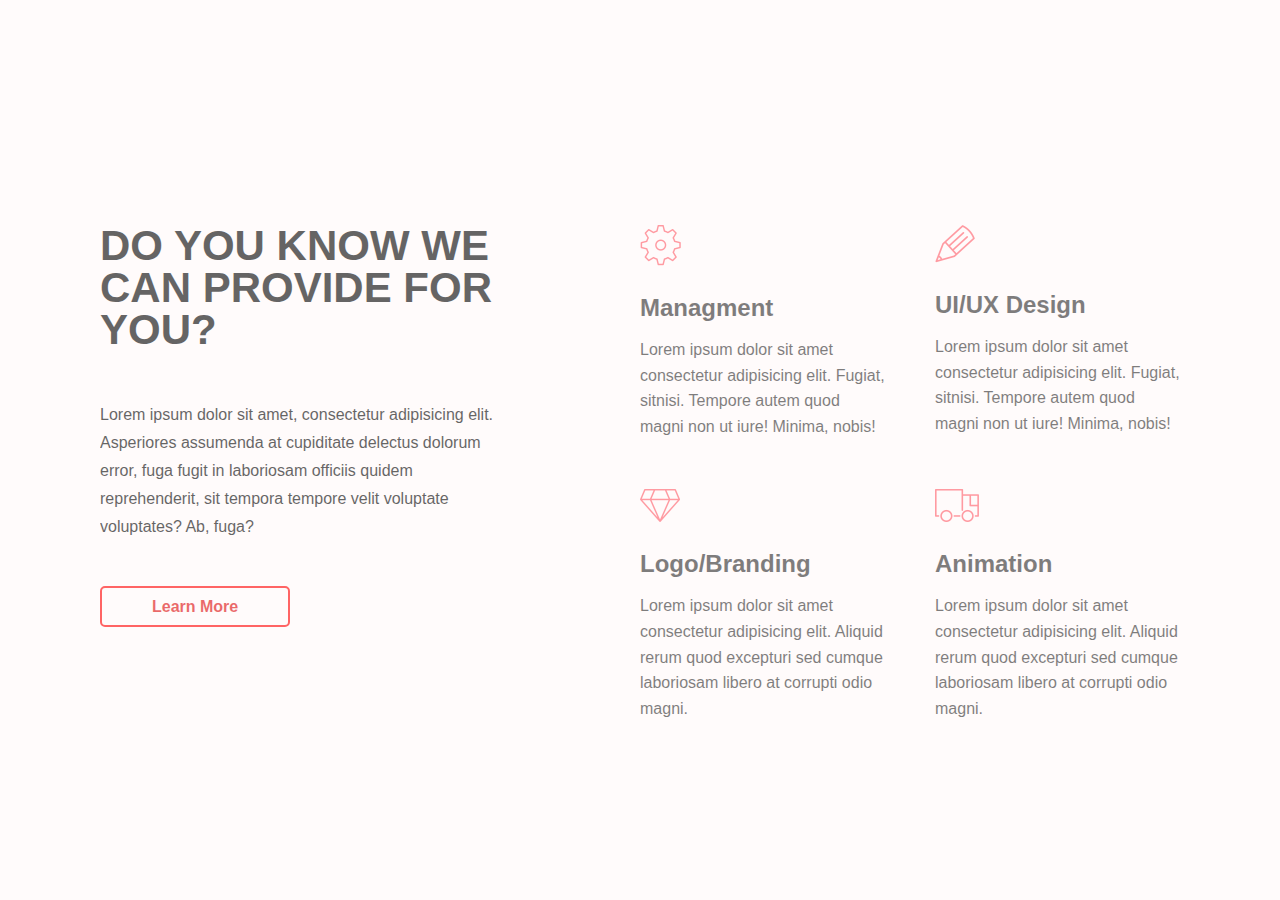
<file: Flex/index.html>
<!-- Сообщаем браузеру как стоит обрабатывать эту страницу -->
<!DOCTYPE html>
<!-- Оболочка документа, указываем язык содержимого -->
<html lang="ru">
<!-- Заголовок страницы, контейнер для других важных данных (не отображается) -->

<head>
	<!-- Заголовок страницы в браузере -->
	<title>Hillel - HM #1</title>
	<!-- Подключаем CSS -->
	<link rel="stylesheet" href="css/style.css" />
	<!-- Кодировка страницы -->
	<meta http-equiv="Content-type" content="text/html;charset=UTF-8" />

</head>
<!-- Отображаемое тело страницы -->

<body>
	<main>
		<div class="banner">
			<div class="left">
				<h1 class="left__title">Do you know we can provide for you?</h1>
				<p class="left__text">Lorem ipsum dolor sit amet, consectetur adipisicing elit. Asperiores assumenda at
					cupiditate delectus
					dolorum error, fuga fugit in laboriosam officiis quidem reprehenderit, sit tempora tempore velit
					voluptate voluptates? Ab, fuga?</p>
				<a href="" class="left__button">Learn More</a>
			</div>
			<div class="right">
				<div class="right__up">
					<div class="right__up__column1">
						<img src="./img/settings_15719.png" class="right__up__column1_img"></img>
						<h3 class="right__up__column1_title">Managment</h3>
						<p class="right__up__column1_text">Lorem ipsum dolor sit amet consectetur adipisicing elit.
							Fugiat,
							sitnisi. Tempore autem quod magni non ut iure! Minima, nobis!</p>
					</div>
					<div class="right__up__column2">
						<img src="./img/pencil_15722.png" class="right__up__column2_img"></img>
						<h3 class="right__up__column2_title">UI/UX Design</h3>
						<p class="right__up__column2_text">Lorem ipsum dolor sit amet consectetur adipisicing elit.
							Fugiat,
							sitnisi. Tempore autem quod magni non ut iure! Minima, nobis!</p>
					</div>
				</div>
				<div class="right__down">
					<div class="right__down__column3">
						<img src="./img/diamond_15729.png" class="right__down__column3_img"></img>
						<h3 class="right__down__column3_title">Logo/Branding</h3>
						<p class="right__down__column3_text">Lorem ipsum dolor sit amet consectetur adipisicing elit.
							Aliquid
							rerum quod excepturi sed cumque laboriosam libero at corrupti odio magni.</p>
					</div>
					<div class="right__down__column4">
						<img src="./img/truck_2_15734.png" class="right__down__column4_img"></img>
						<h3 class="right__down__column4_title">Animation</h3>
						<p class="right__down__column4_text">Lorem ipsum dolor sit amet consectetur adipisicing elit.
							Aliquid
							rerum quod excepturi sed cumque laboriosam libero at corrupti odio magni.</p>
					</div>
				</div>
			</div>
		</div>


		</div>

	</main>
</body>

</html>
</file>
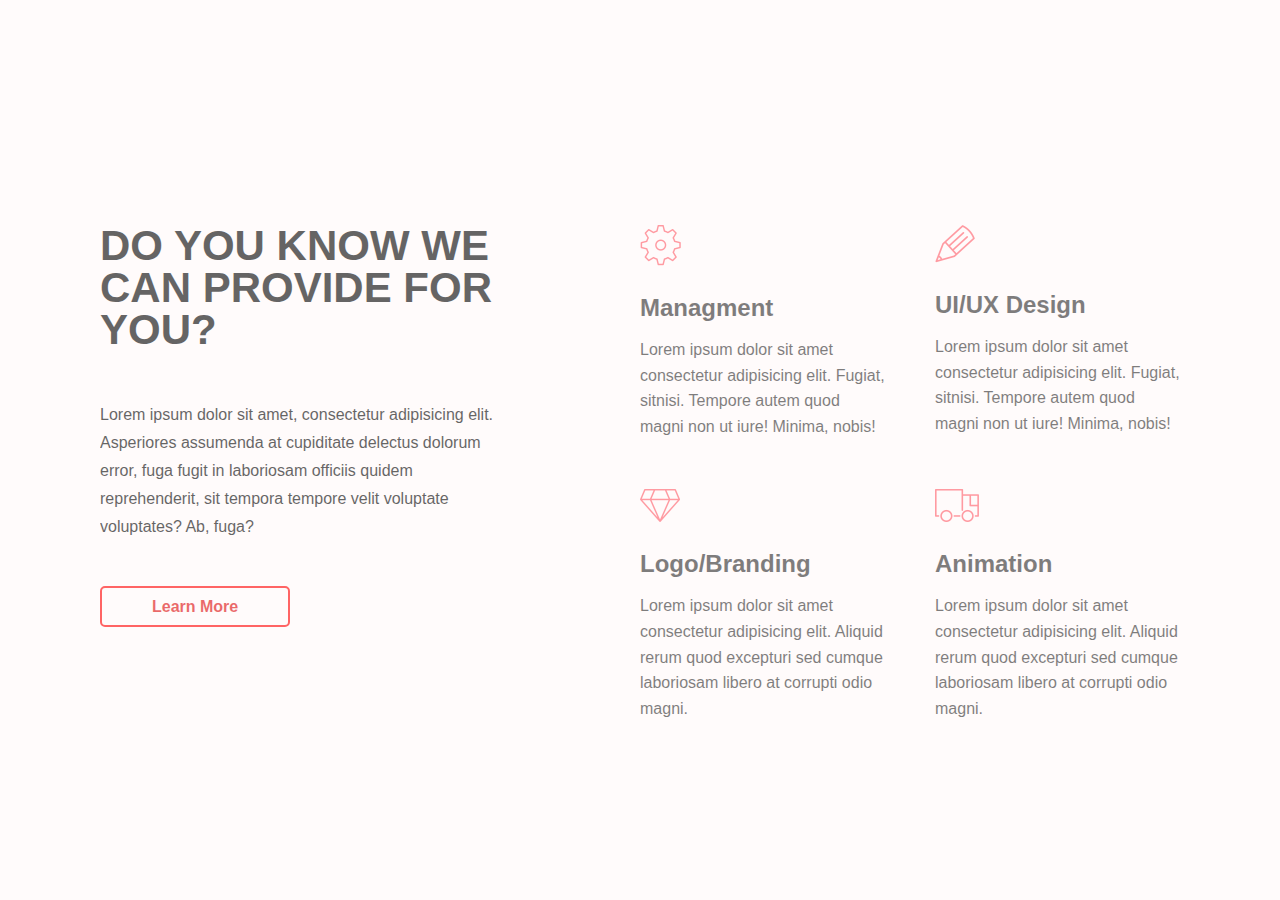
<file: Float/index.html>
<!-- Сообщаем браузеру как стоит обрабатывать эту страницу -->
<!DOCTYPE html>
<!-- Оболочка документа, указываем язык содержимого -->
<html lang="ru">
<!-- Заголовок страницы, контейнер для других важных данных (не отображается) -->

<head>
	<!-- Заголовок страницы в браузере -->
	<title>Hillel - HM #1</title>
	<!-- Подключаем CSS -->
	<link rel="stylesheet" href="css/style.css" />
	<!-- Кодировка страницы -->
	<meta http-equiv="Content-type" content="text/html;charset=UTF-8" />

</head>
<!-- Отображаемое тело страницы -->

<body>
	<main>
		<div class="banner clearfix">
			<div class="left">
				<h1 class="left__title">Do you know we can provide for you?</h1>
				<p class="left__text">Lorem ipsum dolor sit amet, consectetur adipisicing elit. Asperiores assumenda at
					cupiditate delectus
					dolorum error, fuga fugit in laboriosam officiis quidem reprehenderit, sit tempora tempore velit
					voluptate voluptates? Ab, fuga?</p>
				<a href="" class="left__button">Learn More</a>
			</div>

			<div class="right">
				<div class="right__up">
					<div class="right__up__column1">
						<img src="./img/settings_15719.png" class="right__up__column1_img"></img>
						<h3 class="right__up__column1_title">Managment</h3>
						<p class="right__up__column1_text">Lorem ipsum dolor sit amet consectetur adipisicing elit.
							Fugiat,
							sitnisi. Tempore autem quod magni non ut iure! Minima, nobis!</p>
					</div>
					<div class="right__up__column2">
						<img src="./img/pencil_15722.png" class="right__up__column2_img"></img>
						<h3 class="right__up__column2_title">UI/UX Design</h3>
						<p class="right__up__column2_text">Lorem ipsum dolor sit amet consectetur adipisicing elit.
							Fugiat,
							sitnisi. Tempore autem quod magni non ut iure! Minima, nobis!</p>
					</div>
				</div>
				<div class="right__down">
					<div class="right__down__column3">
						<img src="./img/diamond_15729.png" class="right__down__column3_img"></img>
						<h3 class="right__down__column3_title">Logo/Branding</h3>
						<p class="right__down__column3_text">Lorem ipsum dolor sit amet consectetur adipisicing elit.
							Aliquid
							rerum quod excepturi sed cumque laboriosam libero at corrupti odio magni.</p>
					</div>
					<div class="right__down__column4">
						<img src="./img/truck_2_15734.png" class="right__down__column4_img"></img>
						<h3 class="right__down__column4_title">Animation</h3>
						<p class="right__down__column4_text">Lorem ipsum dolor sit amet consectetur adipisicing elit.
							Aliquid
							rerum quod excepturi sed cumque laboriosam libero at corrupti odio magni.</p>
					</div>
				</div>
			</div>

		</div>

	</main>
</body>

</html>
</file>
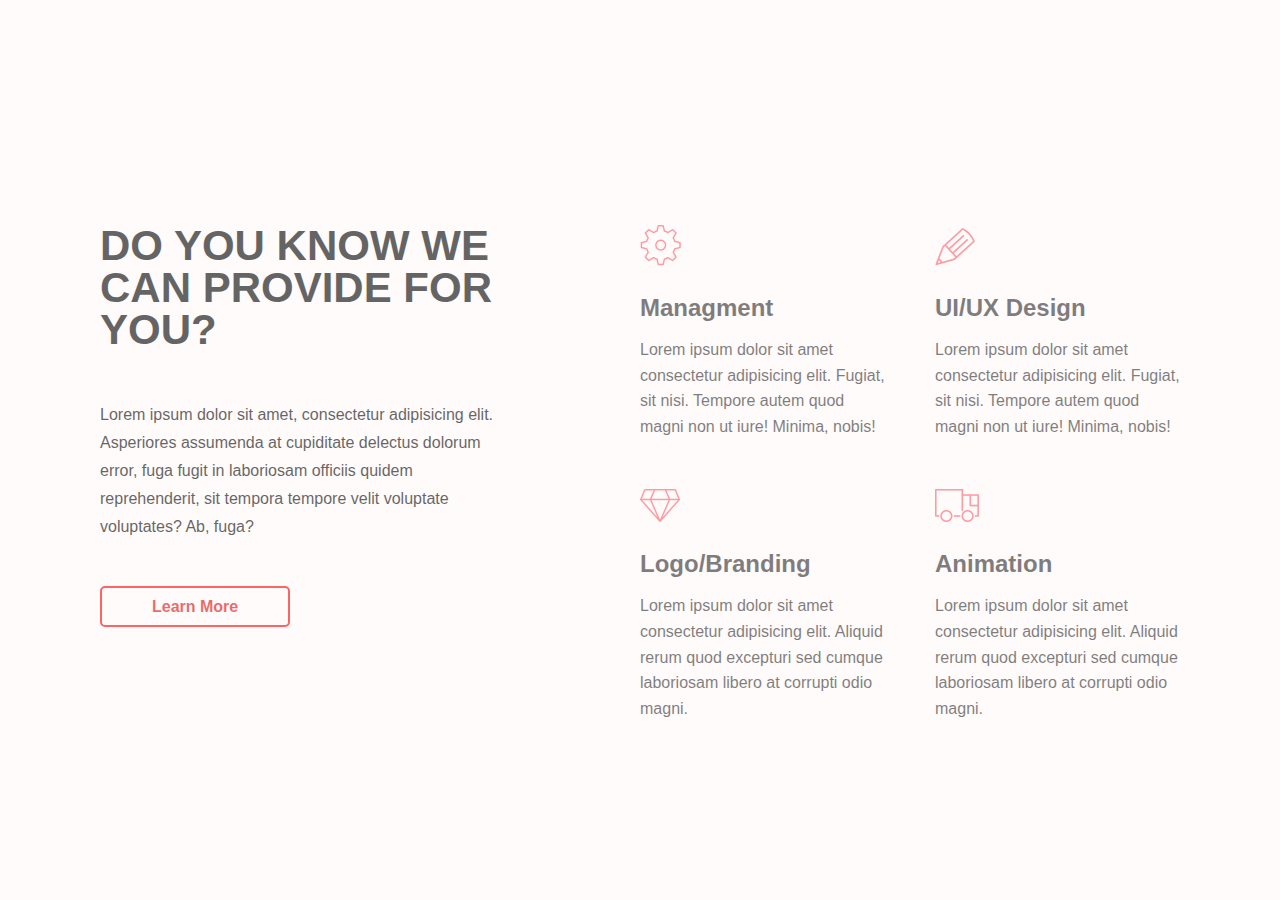
<file: Inline-block/index.html>
<!-- Сообщаем браузеру как стоит обрабатывать эту страницу -->
<!DOCTYPE html>
<!-- Оболочка документа, указываем язык содержимого -->
<html lang="ru">
<!-- Заголовок страницы, контейнер для других важных данных (не отображается) -->

<head>
	<!-- Заголовок страницы в браузере -->
	<title>Hillel - HM #1</title>
	<!-- Подключаем CSS -->
	<link rel="stylesheet" href="css/style.css" />
	<!-- Кодировка страницы -->
	<meta http-equiv="Content-type" content="text/html;charset=UTF-8" />

</head>
<!-- Отображаемое тело страницы -->

<body>
	<main>
		<div class="banner">
			<div class="left">
				<h1 class="left__title">Do you know we can provide for you?</h1>
				<p class="left__text">Lorem ipsum dolor sit amet, consectetur adipisicing elit. Asperiores assumenda at
					cupiditate delectus
					dolorum error, fuga fugit in laboriosam officiis quidem reprehenderit, sit tempora tempore velit
					voluptate voluptates? Ab, fuga?</p>
				<a href="" class="left__button">Learn More</a>
			</div>

			<div class="right">
				<div class="right__column1">
					<img src="./img/settings_15719.png" class="right__column1_img"></img>
					<h3 class="right__column1_title">Managment</h3>
					<p class="right__column1_text">Lorem ipsum dolor sit amet consectetur adipisicing elit. Fugiat, sit
						nisi. Tempore autem quod magni non ut iure! Minima, nobis!</p>
				</div>
				<div class="right__column2">
					<img src="./img/pencil_15722.png" class="right__column2_img"></img>
					<h3 class="right__column2_title">UI/UX Design</h3>
					<p class="right__column2_text">Lorem ipsum dolor sit amet consectetur adipisicing elit. Fugiat, sit
						nisi. Tempore autem quod magni non ut iure! Minima, nobis!</p>
				</div>
				<div class="right__column3">
					<img src="./img/diamond_15729.png" class="right__column3_img"></img>
					<h3 class="right__column3_title">Logo/Branding</h3>
					<p class="right__column3_text">Lorem ipsum dolor sit amet consectetur adipisicing elit. Aliquid
						rerum quod excepturi sed cumque laboriosam libero at corrupti odio magni.</p>
				</div>
				<div class="right__column4">
					<img src="./img/truck_2_15734.png" class="right__column4_img"></img>
					<h3 class="right__column4_title">Animation</h3>
					<p class="right__column4_text">Lorem ipsum dolor sit amet consectetur adipisicing elit. Aliquid
						rerum quod excepturi sed cumque laboriosam libero at corrupti odio magni.</p>
				</div>
			</div>

		</div>

	</main>
</body>

</html>
</file>
<file: Flex/css/style.css>
/*Обнуление*/
*{padding: 0;margin: 0;border: 0;}
*,*:before,*:after{-moz-box-sizing: border-box;-webkit-box-sizing: border-box;box-sizing: border-box;}
:focus,:active{outline: none;}
a:focus,a:active{outline: none;}
nav,footer,header,aside{display: block;}
html,body{height:100%;width:100%;font-size:100%;line-height:1;font-size:14px;-ms-text-size-adjust:100%;-moz-text-size-adjust:100%;-webkit-text-size-adjust:100%;}
input,button,textarea{font-family:inherit;}
input::-ms-clear{display: none;}
button{cursor: pointer;}
button::-moz-focus-inner{padding:0;border:0;}
a,a:visited{text-decoration: none;}
a:hover{text-decoration: none;}
img{vertical-align: top;}
h1,h2,h3,h4,h5,h6{font-size:inherit;font-weight: inherit;}
/*--------------------*/
@import url('https://fonts.googleapis.com/css2?family=Open+Sans:wght@300;400;700&display=swap');
body {
    background-color: rgba(255, 251, 251, 0.973);
    font-family: -apple-system, BlinkMacSystemFont, 'Segoe UI', Roboto, Oxygen, Ubuntu, Cantarell, 'Open Sans', 'Helvetica Neue', sans-serif;
}
img {
  padding: 0 0 30px 0;
    
}
h3 {
    font-weight: bold;
    font-size: 24px;
    padding: 0 0 17px 0;
}
.banner {
    width: 100%;
    margin: 0 auto;
    position: absolute;
    top: 25%;
    padding: 0 100px;
    display: flex;
    
}
.left {
    width: 50%;
    font-size: 16px;
    vertical-align: top;
    opacity: 60%;
    padding: 0 133px 0 0;
    
    
}
.left__title {
    font-size: 42px;
    text-transform: uppercase;
    margin: 0 0 50px 0;
    font-weight: bold;
}
.left__text{
    margin: 0 0 58px 0; 
    line-height: 28px;
}
.left__button {
    border: 2px solid #ff0000;
    padding: 10px 50px;
    color: rgb(221, 9, 9);
    font-weight: bold;
    border-radius: 5px;
}
.right {
    width: 50%;
    opacity: 50%;
}
.right__up {
    display: flex;
}
.right__up__column1 {
    width: 50%;
    font-size: 16px;
    margin: 0 0 50px 0;
    padding: 0 25px 0 0;
    
}
.right__up__column1_img {

}
.right__up__column1_title {
    
}
.right__up__column1_text {
    line-height: 1.6;
    
    
}
.right__up__column2 {
    width: 50%;
    font-size: 16px;
    padding: 0 0 0 25px;
    margin: 0 0 50px 0;
}
.right__up__column2_img {
   
}
.right__up__column2_title {

}
.right__up__column2_text {
    line-height: 1.6;
    
   
}
.right__down {
    display: flex;
}
.right__down__column3 {
    width: 50%;
    font-size: 16px;
    padding: 0 25px 0 0;
    

}
.right__down__column3_img {

}
.right__down__column3_title {

}
.right__down__column3_text {
    line-height: 1.6;
    
}
.right__down__column4 {
    width: 50%;
    font-size: 16px;
    padding: 0 0 0 25px;

}
.right__down__column4_img {
    
}
.right__down__column4_title {

}
.right__down__column4_text {
    line-height: 1.6;
    
}
</file>
<file: Float/css/style.css>
/*Обнуление*/
*{padding: 0;margin: 0;border: 0;}
*,*:before,*:after{-moz-box-sizing: border-box;-webkit-box-sizing: border-box;box-sizing: border-box;}
:focus,:active{outline: none;}
a:focus,a:active{outline: none;}
nav,footer,header,aside{display: block;}
html,body{height:100%;width:100%;font-size:100%;line-height:1;font-size:14px;-ms-text-size-adjust:100%;-moz-text-size-adjust:100%;-webkit-text-size-adjust:100%;}
input,button,textarea{font-family:inherit;}
input::-ms-clear{display: none;}
button{cursor: pointer;}
button::-moz-focus-inner{padding:0;border:0;}
a,a:visited{text-decoration: none;}
a:hover{text-decoration: none;}
img{vertical-align: top;}
h1,h2,h3,h4,h5,h6{font-size:inherit;font-weight: inherit;}
/*--------------------*/
@import url('https://fonts.googleapis.com/css2?family=Open+Sans:wght@300;400;700&display=swap');
body {
    background-color: rgba(255, 251, 251, 0.973);
    font-family: -apple-system, BlinkMacSystemFont, 'Segoe UI', Roboto, Oxygen, Ubuntu, Cantarell, 'Open Sans', 'Helvetica Neue', sans-serif;
}
img {
  padding: 0 0 30px 0;
}
.clearfix::after {
    content: "";
    clear: both;
    display: block;
}
h3 {
    font-weight: bold;
    font-size: 24px;
    padding: 0 0 17px 0;
}
.banner {
    width: 100%;
    margin: 0 auto;
    position: absolute;
    top: 25%;
    padding: 0 100px;
    
}
.left {
    width: 50%;
    font-size: 16px;
    vertical-align: top;
    opacity: 60%;
    padding: 0 133px 0 0;
    float: left;
    
    
}
.left__title {
    font-size: 42px;
    text-transform: uppercase;
    margin: 0 0 50px 0;
    font-weight: bold;
}
.left__text{
    margin: 0 0 58px 0; 
    line-height: 28px;
}
.left__button {
    border: 2px solid #ff0000;
    padding: 10px 50px;
    color: rgb(221, 9, 9);
    font-weight: bold;
    border-radius: 5px;
}
.right {
    width: 50%;
    float: left;
    opacity: 50%;
    
}
.right__up {
    float: left;
}
.right__up__column1 {
    width: 50%;
    float: left;
    font-size: 16px;
    margin: 0 0 50px 0;
    padding: 0 25px 0 0;
    
}
.right__up__column1_img {

}
.right__up__column1_title {
    
}
.right__up__column1_text {
    line-height: 1.6;
    
    
}
.right__up__column2 {
    width: 50%;
    float: left;
    font-size: 16px;
    padding: 0 0 0 25px;
    margin: 0 0 50px 0;
}
.right__up__column2_img {
   
}
.right__up__column2_title {

}
.right__up__column2_text {
    line-height: 1.6;
  
}
.right__down{
    float: left;

}
.right__down__column3 {
    width: 50%;
    float: left;
    font-size: 16px;
    padding: 0 25px 0 0;
    
    

}
.right__down__column3_img {

}
.right__down__column3_title {

}
.right__down__column3_text {
    line-height: 1.6;
    
}
.right__down__column4 {
    
    width: 50%;
    float: left;
    font-size: 16px;
    padding: 0 0 0 25px;

}
.right__down__column4_img {
    
}
.right__down__column4_title {

}
.right__down__column4_text {
    line-height: 1.6;
    
}
</file>
<file: Inline-block/css/style.css>
/*Обнуление*/
*{padding: 0;margin: 0;border: 0;}
*,*:before,*:after{-moz-box-sizing: border-box;-webkit-box-sizing: border-box;box-sizing: border-box;}
:focus,:active{outline: none;}
a:focus,a:active{outline: none;}
nav,footer,header,aside{display: block;}
html,body{height:100%;width:100%;font-size:100%;line-height:1;font-size:14px;-ms-text-size-adjust:100%;-moz-text-size-adjust:100%;-webkit-text-size-adjust:100%;}
input,button,textarea{font-family:inherit;}
input::-ms-clear{display: none;}
button{cursor: pointer;}
button::-moz-focus-inner{padding:0;border:0;}
a,a:visited{text-decoration: none;}
a:hover{text-decoration: none;}
img{vertical-align: top;}
h1,h2,h3,h4,h5,h6{font-size:inherit;font-weight: inherit;}
/*--------------------*/
@import url('https://fonts.googleapis.com/css2?family=Open+Sans:wght@300;400;700&display=swap');
body {
    background-color: rgba(255, 251, 251, 0.973);
    font-family: -apple-system, BlinkMacSystemFont, 'Segoe UI', Roboto, Oxygen, Ubuntu, Cantarell, 'Open Sans', 'Helvetica Neue', sans-serif;
}
img {
  padding: 0 0 30px 0;
    
}
h3 {
    font-weight: bold;
    font-size: 24px;
    padding: 0 0 17px 0;
}
.banner {
    width: 100%;
    margin: 0 auto;
    font-size: 0;
    position: absolute;
    top: 25%;
    padding: 0 100px;
    
}
.left {
    width: 50%;
    display: inline-block;
    font-size: 16px;
    vertical-align: top;
    opacity: 60%;
    padding: 0 133px 0 0;
    
    
}
.left__title {
    font-size: 42px;
    text-transform: uppercase;
    margin: 0 0 50px 0;
    font-weight: bold;
}
.left__text{
    margin: 0 0 58px 0; 
    line-height: 28px;
}
.left__button {
    border: 2px solid #ff0000;
    padding: 10px 50px;
    color: rgb(221, 9, 9);
    font-weight: bold;
    border-radius: 5px;
}
.right {
    width: 50%;
    display: inline-block;
    font-size: 0px;
    opacity: 50%;
    
    
    
    
}
.right__column1 {
    width: 50%;
    display: inline-block;
    font-size: 16px;
    margin: 0 0 50px 0;
    padding: 0 25px 0 0;
    
}
.right__column1_img {

}
.right__column1_title {
    
}
.right__column1_text {
    line-height: 1.6;
    
    
}
.right__column2 {
    width: 50%;
    display: inline-block;
    font-size: 16px;
    padding: 0 0 0 25px;
    margin: 0 0 50px 0;
}
.right__column2_img {
   
}
.right__column2_title {

}
.right__column2_text {
    line-height: 1.6;
    
   
}
.right__column3 {
    width: 50%;
    display: inline-block;
    font-size: 16px;
    padding: 0 25px 0 0;
    

}
.right__column3_img {

}
.right__column3_title {

}
.right__column3_text {
    line-height: 1.6;
    
}
.right__column4 {
    width: 50%;
    display: inline-block;
    font-size: 16px;
    padding: 0 0 0 25px;

}
.right__column4_img {
    
}
.right__column4_title {

}
.right__column4_text {
    line-height: 1.6;
    
}
</file>
